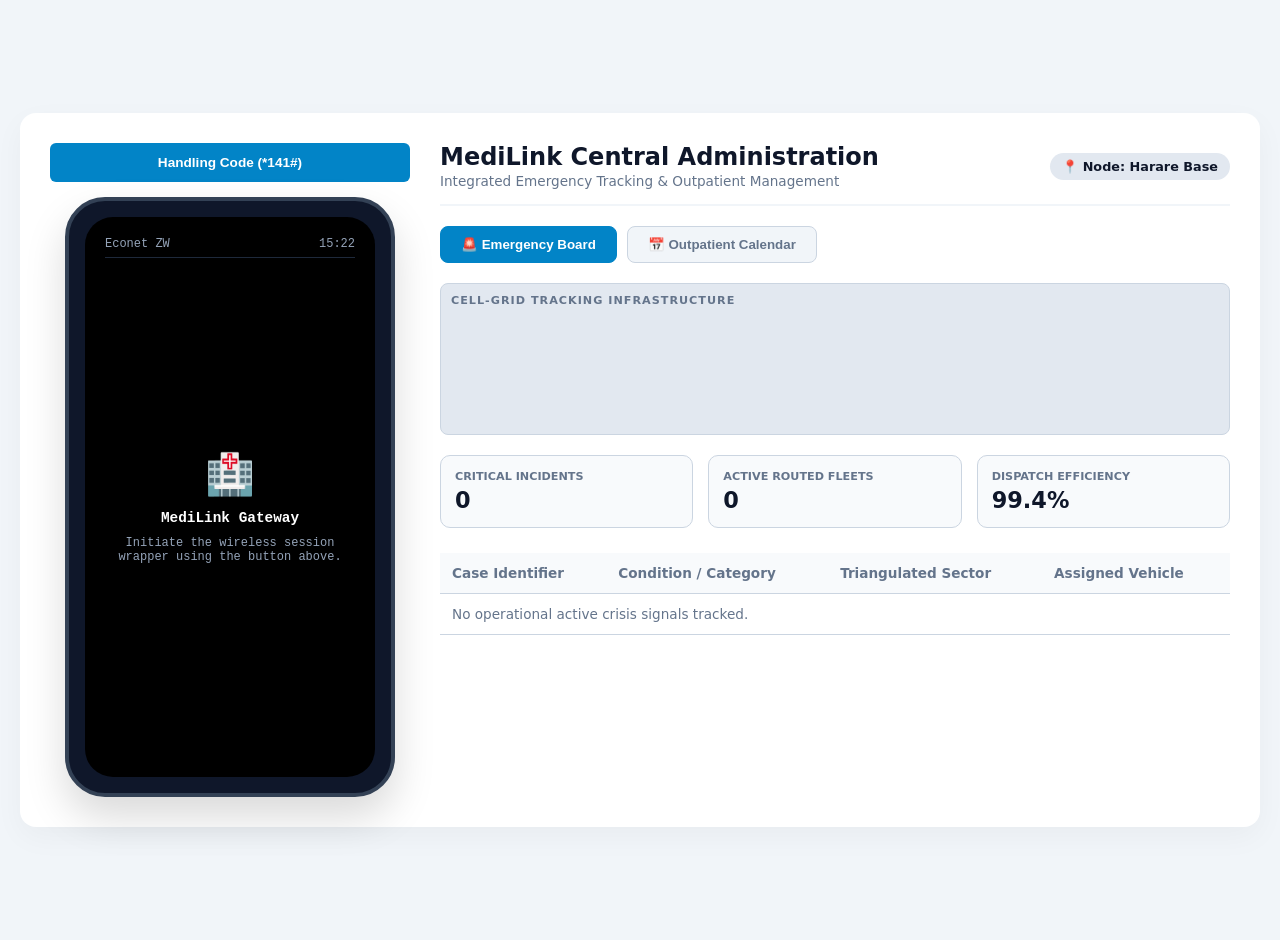
<file: index.html>
<!DOCTYPE html>
<html lang="en">
<head>
    <meta charset="UTF-8">
    <meta name="viewport" content="width=device-width, initial-scale=1.0">
    <title>MediLink Zimbabwe - Unified Portal</title>
    <!-- Link to external stylesheet -->
    <link rel="stylesheet" href="style.css">
</head>
<body>

<div class="sandbox-container">
    
    <!-- LEFT PANEL: PHONE CALL EMULATOR INTERFACE -->
    <div class="phone-wrapper">
        <button class="btn btn-primary" onclick="initiateUSSD()" style="width: 100%; margin-bottom: 15px; padding: 12px;">
            Handling Code (*141#)
        </button>

        <div class="phone-frame">
            <div class="phone-screen">
                <div class="network-bar">
                    <span>Econet ZW</span>
                    <span>15:22</span>
                </div>
                
                <div id="idleScreen" class="idle-screen">
                    <div class="icon-hero">🏥</div>
                    <div class="brand-title">MediLink Gateway</div>
                    <div class="helper-text">Initiate the wireless session wrapper using the button above.</div>
                </div>

                <div id="ussdBox" class="ussd-modal" style="display: none;">
                    <div class="ussd-text" id="ussdPrompt">Loading Application Channels...</div>
                    <input type="text" id="ussdField" class="ussd-input" autofocus>
                    <div class="ussd-actions">
                        <button class="btn btn-secondary" onclick="abortSession()">Cancel</button>
                        <button class="btn btn-primary" onclick="handleUSSDStep()">Send</button>
                    </div>
                </div>
            </div>
        </div>
    </div>

    <!-- RIGHT PANEL: UNIFIED HOSPITAL ADMIN DASHBOARD -->
    <div class="dashboard-panel">
        <div class="admin-header">
            <div>
                <h2 class="main-title">MediLink Central Administration</h2>
                <div class="subtitle">Integrated Emergency Tracking & Outpatient Management</div>
            </div>
            <div class="node-badge">📍 Node: Harare Base</div>
        </div>

        <div class="admin-tabs">
            <button id="tabEmergencies" class="tab-btn active" onclick="switchView('emergencies')">🚨 Emergency Board</button>
            <button id="tabAppointments" class="tab-btn" onclick="switchView('appointments')">📅 Outpatient Calendar</button>
        </div>

        <!-- VIEW 1: EMERGENCY GRID MANAGEMENT -->
        <div id="viewEmergencies">
            <div class="map-canvas">
                <div class="map-overlay-text">CELL-GRID TRACKING INFRASTRUCTURE</div>
                <div id="ambMarker" class="map-marker asset-marker" style="display:none;">🚑 Fleet 01</div>
                <div id="incMarker" class="map-marker incident-marker" style="display:none;">🔴 Incident Zone</div>
            </div>

            <div class="metrics-row">
                <div class="metric-card"><label>CRITICAL INCIDENTS</label><span id="countEmerg" class="text-rose">0</span></div>
                <div class="metric-card"><label>ACTIVE ROUTED FLEETS</label><span id="countFleets">0</span></div>
                <div class="metric-card"><label>DISPATCH EFFICIENCY</label><span class="text-emerald">99.4%</span></div>
            </div>

            <table class="data-table">
                <thead>
                    <tr>
                        <th>Case Identifier</th>
                        <th>Condition / Category</th>
                        <th>Triangulated Sector</th>
                        <th>Assigned Vehicle</th>
                    </tr>
                </thead>
                <tbody id="emergencyTableBody">
                    <tr><td colspan="4" class="empty-row-msg">No operational active crisis signals tracked.</td></tr>
                </tbody>
            </table>
        </div>

        <!-- VIEW 2: APPOINTMENT SCHEDULER BOARD -->
        <div id="viewAppointments" style="display: none;">
            <div class="metrics-row">
                <div class="metric-card"><label>TOTAL REGISTERED APPOINTMENTS</label><span id="countAppts" class="text-brand">0</span></div>
                <div class="metric-card"><label>NEXT AVAILABLE ENTRY</label><span class="next-avail-text">Tomorrow, 09:00</span></div>
            </div>

            <table class="data-table">
                <thead>
                    <tr>
                        <th>Patient ID Key</th>
                        <th>Medical Specialty Clinic</th>
                        <th>Preferred Day Range</th>
                    </tr>
                </thead>
                <tbody id="appointmentTableBody">
                    <tr><td colspan="3" class="empty-row-msg">No upcoming outpatient scheduled bookings found.</td></tr>
                </tbody>
            </table>
        </div>
    </div>
</div>

<!-- Link to external JavaScript logical execution engines -->
<script src="app.js"></script>
</body>
</html>
</file>
<file: style.css>
:root {
    --bg: #f1f5f9;
    --surface: #ffffff;
    --brand: #0284c7;
    --text: #0f172a;
    --text-muted: #64748b;
    --border: #cbd5e1;
    --phone-bg: #0f172a;
    --emerald: #10b981;
    --rose: #ef4444;
    --amber: #f59e0b;
}

body {
    font-family: system-ui, -apple-system, sans-serif;
    background-color: var(--bg);
    color: var(--text);
    margin: 0;
    padding: 20px;
    display: flex;
    justify-content: center;
    align-items: center;
    min-height: 100vh;
}

.sandbox-container {
    display: grid;
    grid-template-columns: 360px 1fr;
    gap: 30px;
    max-width: 1400px;
    width: 100%;
    background: var(--surface);
    padding: 30px;
    border-radius: 16px;
    box-shadow: 0 10px 30px rgba(0,0,0,0.04);
}

@media (max-width: 900px) {
    .sandbox-container { grid-template-columns: 1fr; }
}

/* Phone Layout Framework Styles */
.phone-wrapper {
    display: flex;
    flex-direction: column;
    align-items: center;
}

.phone-frame {
    width: 330px;
    height: 600px;
    background: var(--phone-bg);
    border-radius: 40px;
    padding: 16px;
    box-shadow: 0 20px 40px rgba(0,0,0,0.15);
    display: flex;
    flex-direction: column;
    border: 4px solid #334155;
    box-sizing: border-box;
}

.phone-screen {
    flex: 1;
    background-color: #000;
    border-radius: 28px;
    padding: 20px;
    display: flex;
    flex-direction: column;
    justify-content: space-between;
    color: #fff;
    font-family: monospace;
    box-sizing: border-box;
    overflow: hidden;
}

.network-bar {
    display: flex;
    justify-content: space-between;
    font-size: 0.75rem;
    color: #94a3b8;
    border-bottom: 1px solid #1e293b;
    padding-bottom: 6px;
}

.idle-screen {
    display: flex; 
    flex-direction: column; 
    justify-content: center; 
    align-items: center; 
    height: 100%; 
    text-align: center; 
    gap: 10px;
}

.icon-hero { font-size: 2.5rem; }
.brand-title { font-size: 0.9rem; font-weight: bold; }
.helper-text { font-size: 0.75rem; color: #94a3b8; }

/* Modal and USSD Overlays */
.ussd-modal {
    background: #fff;
    color: #000;
    border-radius: 12px;
    padding: 18px;
    margin-top: auto;
    margin-bottom: auto;
    box-shadow: 0 10px 25px rgba(0,0,0,0.5);
}

.ussd-text {
    font-size: 0.85rem;
    white-space: pre-wrap;
    margin-bottom: 15px;
    line-height: 1.4;
}

.ussd-input {
    width: 100%;
    padding: 10px;
    border: 1px solid var(--border);
    border-radius: 6px;
    box-sizing: border-box;
    margin-bottom: 15px;
    font-family: monospace;
    font-size: 1rem;
}

.ussd-actions {
    display: flex;
    justify-content: flex-end;
    gap: 10px;
}

/* Global Buttons & Control Properties */
.btn {
    padding: 8px 16px;
    border: none;
    border-radius: 6px;
    font-weight: 600;
    cursor: pointer;
    font-size: 0.85rem;
    transition: background 0.2s;
}

.btn-primary { background: var(--brand); color: white; }
.btn-primary:hover { background: #0369a1; }
.btn-danger { background: var(--rose); color: white; }
.btn-secondary { background: #e2e8f0; color: #334155; }

/* Control Center Headers */
.admin-header {
    display: flex;
    justify-content: space-between;
    align-items: center;
    border-bottom: 2px solid var(--bg);
    padding-bottom: 15px;
    margin-bottom: 20px;
}

.main-title { margin: 0; font-size: 1.5rem; }
.subtitle { color: var(--text-muted); font-size: 0.85rem; margin-top: 2px; }
.node-badge { font-size: 0.8rem; background: #e2e8f0; padding: 6px 12px; border-radius: 20px; font-weight: bold; }

.admin-tabs {
    display: flex;
    gap: 10px;
    margin-bottom: 20px;
}

.tab-btn {
    background: #f1f5f9;
    color: var(--text-muted);
    border: 1px solid var(--border);
    padding: 10px 20px;
    border-radius: 8px;
    font-weight: 600;
    cursor: pointer;
}

.tab-btn.active {
    background: var(--brand);
    color: white;
    border-color: var(--brand);
}

/* Map Simulation Layout UI */
.map-canvas {
    height: 150px;
    background: #e2e8f0;
    border-radius: 8px;
    margin-bottom: 20px;
    position: relative;
    overflow: hidden;
    border: 1px solid var(--border);
}

.map-overlay-text {
    position: absolute; 
    color: var(--text-muted); 
    font-size: 0.7rem; 
    padding: 10px; 
    font-weight: bold; 
    letter-spacing: 1px;
}

.map-marker {
    position: absolute;
    font-size: 1.1rem;
    font-weight: bold;
}

.asset-marker { top: 50px; left: 40px; color: var(--emerald); }
.incident-marker { top: 50px; left: 200px; color: var(--rose); }

/* Dashboard Matrices Data Layouts */
.metrics-row {
    display: grid;
    grid-template-columns: repeat(auto-fit, minmax(150px, 1fr));
    gap: 15px;
    margin-bottom: 25px;
}

.metric-card {
    background: #f8fafc;
    padding: 14px;
    border-radius: 10px;
    border: 1px solid var(--border);
}

.metric-card label { font-size: 0.7rem; color: var(--text-muted); font-weight: 700; display: block; }
.metric-card span { font-size: 1.4rem; font-weight: 700; color: var(--text); display: block; margin-top: 4px; }

.next-avail-text { font-size: 1.1rem; margin-top: 8px; color: var(--emerald); font-weight: bold; }

.data-table { width: 100%; border-collapse: collapse; font-size: 0.85rem; }
.data-table th, .data-table td { padding: 12px; border-bottom: 1px solid var(--border); text-align: left; }
.data-table th { background: #f8fafc; color: var(--text-muted); }
.empty-row-msg { text-align: center; color: var(--text-muted); padding: 20px; }

/* Functional Utility Labels */
.text-rose { color: var(--rose); }
.text-emerald { color: var(--emerald); }
.text-brand { color: var(--brand); }

.pill { padding: 3px 8px; border-radius: 4px; font-weight: bold; font-size: 0.7rem; display: inline-block; }
.pill-emergency { background: #fee2e2; color: #991b1b; }
.pill-appointment { background: #e0f2fe; color: #0369a1; }
.pill-success { background: #dcfce7; color: #166534; }
</file>
